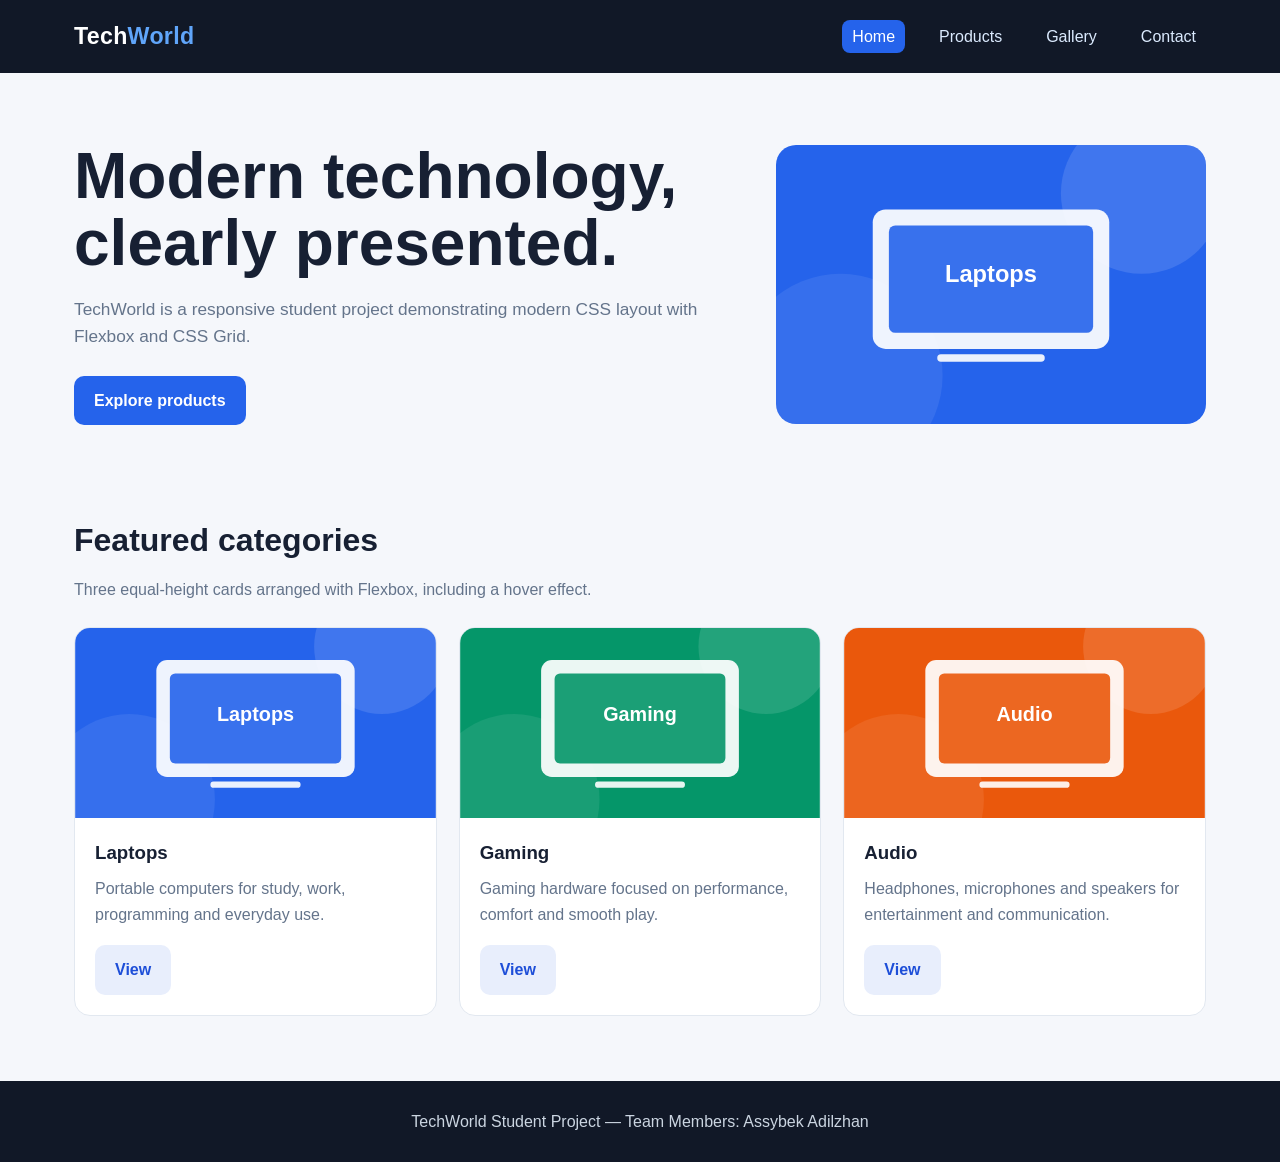
<file: index.html>
<!DOCTYPE html>
<html lang="en">
<head><meta charset="UTF-8"><meta name="viewport" content="width=device-width, initial-scale=1.0"><title>TechWorld | Home</title><link rel="stylesheet" href="css/style.css"></head>
<body>
<header class="site-header"><nav class="navbar"><a class="logo" href="index.html">Tech<span>World</span></a><ul class="nav-links"><li><a class="active" href="index.html">Home</a></li><li><a href="products.html">Products</a></li><li><a href="gallery.html">Gallery</a></li><li><a href="contact.html">Contact</a></li></ul></nav></header>
<section class="hero"><div class="hero-text"><h1>Modern technology, clearly presented.</h1><p>TechWorld is a responsive student project demonstrating modern CSS layout with Flexbox and CSS Grid.</p><a class="btn" href="products.html">Explore products</a></div><img src="images/tech1.svg" alt="Laptop technology illustration" style="width:min(42vw,430px);border-radius:20px"></section>
<section class="section"><h2>Featured categories</h2><p class="section-intro">Three equal-height cards arranged with Flexbox, including a hover effect.</p>
<div class="cards">
<article class="card"><img src="images/tech1.svg" alt="Laptops"><div class="card-body"><h3>Laptops</h3><p>Portable computers for study, work, programming and everyday use.</p><a class="btn secondary" href="products.html">View</a></div></article>
<article class="card"><img src="images/tech3.svg" alt="Gaming"><div class="card-body"><h3>Gaming</h3><p>Gaming hardware focused on performance, comfort and smooth play.</p><a class="btn secondary" href="products.html">View</a></div></article>
<article class="card"><img src="images/tech4.svg" alt="Audio"><div class="card-body"><h3>Audio</h3><p>Headphones, microphones and speakers for entertainment and communication.</p><a class="btn secondary" href="products.html">View</a></div></article>
</div></section>
<footer class="site-footer">TechWorld Student Project — Team Members: Assybek Adilzhan</footer>
</body></html>
</file>
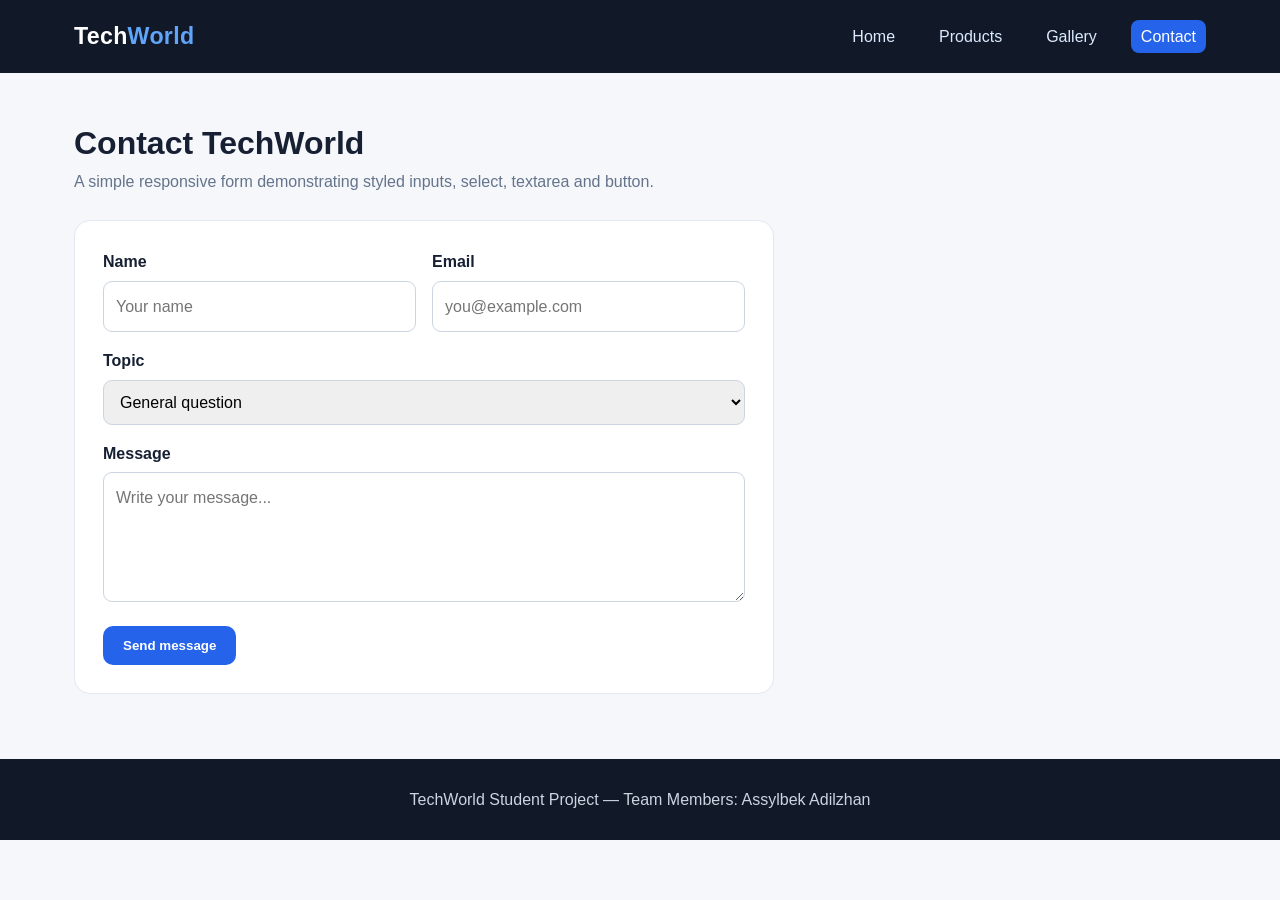
<file: contact.html>
<!DOCTYPE html>
<html lang="en">
<head><meta charset="UTF-8"><meta name="viewport" content="width=device-width, initial-scale=1.0"><title>TechWorld | Contact</title><link rel="stylesheet" href="css/style.css"></head>
<body>
<header class="site-header"><nav class="navbar"><a class="logo" href="index.html">Tech<span>World</span></a><ul class="nav-links"><li><a href="index.html">Home</a></li><li><a href="products.html">Products</a></li><li><a href="gallery.html">Gallery</a></li><li><a class="active" href="contact.html">Contact</a></li></ul></nav></header>
<main class="section"><h1>Contact TechWorld</h1><p class="section-intro">A simple responsive form demonstrating styled inputs, select, textarea and button.</p>
<form class="contact" onsubmit="event.preventDefault(); alert('Thank you! Your message has been received.');">
<div class="form-row"><div class="field"><label for="name">Name</label><input id="name" name="name" type="text" placeholder="Your name" required></div><div class="field"><label for="email">Email</label><input id="email" name="email" type="email" placeholder="you@example.com" required></div></div>
<div class="field"><label for="topic">Topic</label><select id="topic" name="topic"><option>General question</option><option>Product</option><option>Website</option><option>Feedback</option></select></div>
<div class="field"><label for="message">Message</label><textarea id="message" name="message" placeholder="Write your message..." required></textarea></div>
<button class="btn" type="submit">Send message</button></form></main>
<footer class="site-footer">TechWorld Student Project — Team Members: Assylbek Adilzhan</footer>
</body></html>
</file>
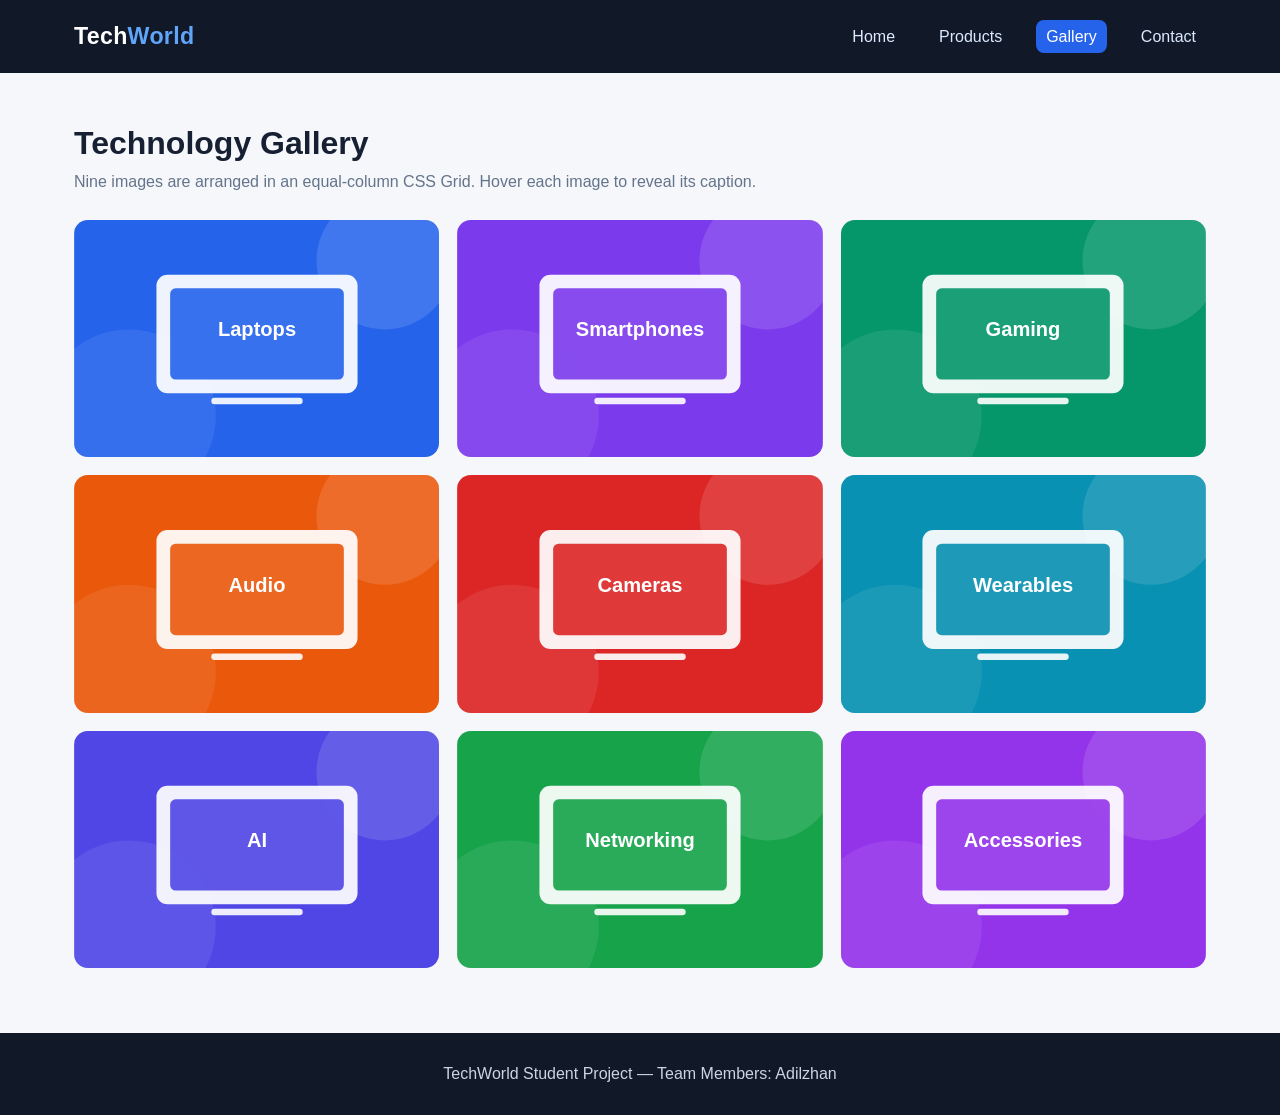
<file: gallery.html>
<!DOCTYPE html>
<html lang="en">
<head><meta charset="UTF-8"><meta name="viewport" content="width=device-width, initial-scale=1.0"><title>TechWorld | Gallery</title><link rel="stylesheet" href="css/style.css"></head>
<body>
<header class="site-header"><nav class="navbar"><a class="logo" href="index.html">Tech<span>World</span></a><ul class="nav-links"><li><a href="index.html">Home</a></li><li><a href="products.html">Products</a></li><li><a class="active" href="gallery.html">Gallery</a></li><li><a href="contact.html">Contact</a></li></ul></nav></header>
<main class="section"><h1>Technology Gallery</h1><p class="section-intro">Nine images are arranged in an equal-column CSS Grid. Hover each image to reveal its caption.</p>
<div class="gallery">
<div class="gallery-item"><img src="images/tech1.svg" alt="Laptops"><div class="gallery-caption">Laptops</div></div>
<div class="gallery-item"><img src="images/tech2.svg" alt="Smartphones"><div class="gallery-caption">Smartphones</div></div>
<div class="gallery-item"><img src="images/tech3.svg" alt="Gaming"><div class="gallery-caption">Gaming</div></div>
<div class="gallery-item"><img src="images/tech4.svg" alt="Audio"><div class="gallery-caption">Audio</div></div>
<div class="gallery-item"><img src="images/tech5.svg" alt="Cameras"><div class="gallery-caption">Cameras</div></div>
<div class="gallery-item"><img src="images/tech6.svg" alt="Wearables"><div class="gallery-caption">Wearables</div></div>
<div class="gallery-item"><img src="images/tech7.svg" alt="AI"><div class="gallery-caption">Artificial Intelligence</div></div>
<div class="gallery-item"><img src="images/tech8.svg" alt="Networking"><div class="gallery-caption">Networking</div></div>
<div class="gallery-item"><img src="images/tech9.svg" alt="Accessories"><div class="gallery-caption">Accessories</div></div>
</div></main>
<footer class="site-footer">TechWorld Student Project — Team Members: Adilzhan</footer>
</body></html>
</file>
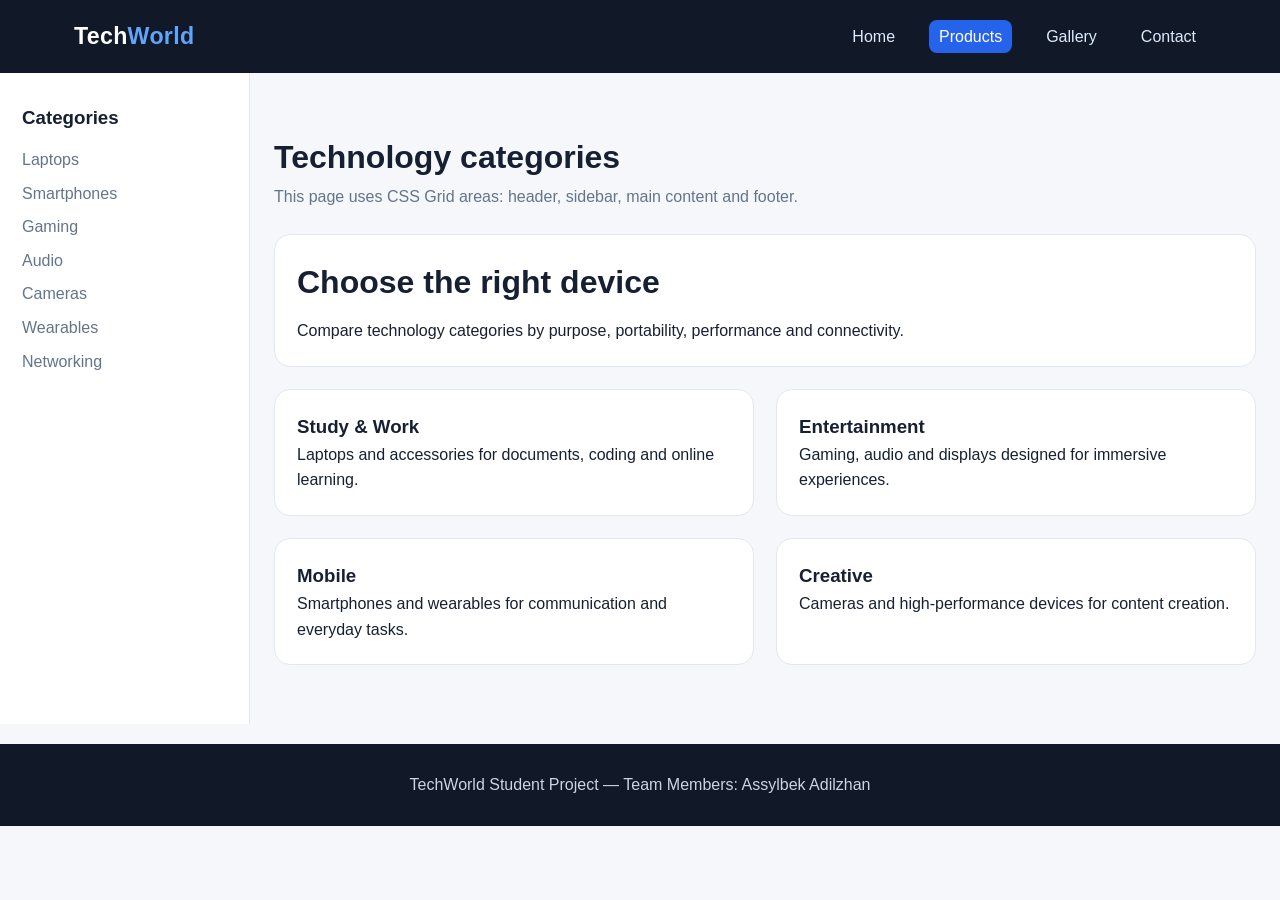
<file: products.html>
<!DOCTYPE html>
<html lang="en">
<head><meta charset="UTF-8"><meta name="viewport" content="width=device-width, initial-scale=1.0"><title>TechWorld | Products</title><link rel="stylesheet" href="css/style.css"></head>
<body class="grid-page">
<header class="site-header"><nav class="navbar"><a class="logo" href="index.html">Tech<span>World</span></a><ul class="nav-links"><li><a href="index.html">Home</a></li><li><a class="active" href="products.html">Products</a></li><li><a href="gallery.html">Gallery</a></li><li><a href="contact.html">Contact</a></li></ul></nav></header>
<aside class="sidebar"><h3>Categories</h3><ul><li>Laptops</li><li>Smartphones</li><li>Gaming</li><li>Audio</li><li>Cameras</li><li>Wearables</li><li>Networking</li></ul></aside>
<main class="main-content section"><h1>Technology categories</h1><p class="section-intro">This page uses CSS Grid areas: header, sidebar, main content and footer.</p>
<div class="feature-grid"><article class="feature large"><h2>Choose the right device</h2><p>Compare technology categories by purpose, portability, performance and connectivity.</p></article>
<article class="feature"><h3>Study & Work</h3><p>Laptops and accessories for documents, coding and online learning.</p></article>
<article class="feature"><h3>Entertainment</h3><p>Gaming, audio and displays designed for immersive experiences.</p></article>
<article class="feature"><h3>Mobile</h3><p>Smartphones and wearables for communication and everyday tasks.</p></article>
<article class="feature"><h3>Creative</h3><p>Cameras and high-performance devices for content creation.</p></article></div></main>
<footer class="site-footer grid-footer">TechWorld Student Project — Team Members: Assylbek Adilzhan</footer>
</body></html>
</file>
<file: css/style.css>
*{box-sizing:border-box;margin:0;padding:0}
:root{--bg:#f5f7fb;--card:#fff;--text:#172033;--muted:#64748b;--primary:#2563eb;--primary2:#7c3aed;--border:#e2e8f0}
body{font-family:Arial,Helvetica,sans-serif;background:var(--bg);color:var(--text);line-height:1.6}
a{text-decoration:none;color:inherit}
.site-header{background:#111827;color:#fff;position:sticky;top:0;z-index:10}
.navbar{max-width:1180px;margin:auto;padding:18px 24px;display:flex;align-items:center;justify-content:space-between;gap:30px}
.logo{font-size:1.45rem;font-weight:800;letter-spacing:.3px}
.logo span{color:#60a5fa}
.nav-links{display:flex;gap:24px;list-style:none;align-items:center}
.nav-links a{color:#dbeafe;padding:8px 10px;border-radius:8px;transition:.2s}
.nav-links a:hover,.nav-links a.active{background:#2563eb;color:#fff}
.hero{max-width:1180px;margin:0 auto;padding:70px 24px 45px;display:flex;align-items:center;justify-content:space-between;gap:40px}
.hero-text{max-width:680px}
.hero h1{font-size:clamp(2.2rem,5vw,4rem);line-height:1.05;margin-bottom:18px}
.hero p{color:var(--muted);font-size:1.08rem;margin-bottom:25px}
.btn{display:inline-block;background:var(--primary);color:#fff;border:0;border-radius:10px;padding:12px 20px;font-weight:700;cursor:pointer;transition:.2s}
.btn:hover{transform:translateY(-2px);box-shadow:0 10px 22px rgba(37,99,235,.25)}
.btn.secondary{background:#e8eefc;color:#1d4ed8}
.section{max-width:1180px;margin:auto;padding:45px 24px}
.section h2{font-size:2rem;margin-bottom:10px}
.section-intro{color:var(--muted);margin-bottom:25px}
.cards{display:flex;gap:22px;align-items:stretch;flex-wrap:wrap}
.card{background:var(--card);border:1px solid var(--border);border-radius:16px;overflow:hidden;display:flex;flex-direction:column;flex:1 1 280px;min-width:0;transition:.25s}
.card:hover{transform:translateY(-6px);box-shadow:0 16px 35px rgba(15,23,42,.12)}
.card img{width:100%;height:190px;object-fit:cover;display:block}
.card-body{padding:20px;display:flex;flex-direction:column;flex:1}
.card h3{margin-bottom:8px}.card p{color:var(--muted);flex:1;margin-bottom:18px}
.card .btn{align-self:flex-start}
.grid-page{min-height:calc(100vh - 74px);display:grid;grid-template-columns:250px 1fr;grid-template-rows:auto 1fr auto;grid-template-areas:"header header" "sidebar main" "footer footer"}
.grid-page .site-header{grid-area:header}
.sidebar{grid-area:sidebar;background:#fff;border-right:1px solid var(--border);padding:30px 22px}
.sidebar h3{margin-bottom:14px}.sidebar ul{list-style:none}.sidebar li{margin:8px 0;color:var(--muted)}
.main-content{grid-area:main}.grid-footer{grid-area:footer}
.feature-grid{display:grid;grid-template-columns:repeat(2,minmax(0,1fr));gap:22px}
.feature{background:#fff;border:1px solid var(--border);border-radius:16px;padding:22px}
.feature.large{grid-column:span 2}
.gallery{display:grid;grid-template-columns:repeat(3,minmax(0,1fr));gap:18px}
.gallery-item{position:relative;overflow:hidden;border-radius:14px;min-height:210px;background:#ddd}
.gallery-item img{width:100%;height:100%;min-height:210px;object-fit:cover;display:block;transition:.3s}
.gallery-caption{position:absolute;inset:auto 0 0;padding:35px 16px 14px;color:#fff;background:linear-gradient(transparent,rgba(0,0,0,.8));transform:translateY(100%);transition:.3s}
.gallery-item:hover img{transform:scale(1.06)}
.gallery-item:hover .gallery-caption{transform:translateY(0)}
.contact{max-width:700px;background:#fff;padding:28px;border:1px solid var(--border);border-radius:16px}
.form-row{display:flex;gap:16px}.field{flex:1;margin-bottom:16px}
label{display:block;font-weight:700;margin-bottom:6px}
input,select,textarea{width:100%;padding:12px;border:1px solid #cbd5e1;border-radius:9px;font:inherit}
input:focus,select:focus,textarea:focus{outline:2px solid #93c5fd;border-color:var(--primary)}
textarea{min-height:130px;resize:vertical}
.site-footer{background:#111827;color:#cbd5e1;text-align:center;padding:28px 20px;margin-top:20px}
@media(max-width:800px){
 .navbar{flex-direction:column;align-items:flex-start}.nav-links{flex-wrap:wrap;gap:8px}
 .hero{flex-direction:column;align-items:flex-start}.grid-page{grid-template-columns:1fr;grid-template-areas:"header" "sidebar" "main" "footer"}
 .sidebar{border-right:0;border-bottom:1px solid var(--border)}.feature-grid{grid-template-columns:1fr}.feature.large{grid-column:auto}
 .gallery{grid-template-columns:repeat(2,minmax(0,1fr))}.form-row{flex-direction:column;gap:0}
}
@media(max-width:520px){.gallery{grid-template-columns:1fr}.nav-links{width:100%}.nav-links a{display:block}}
</file>
